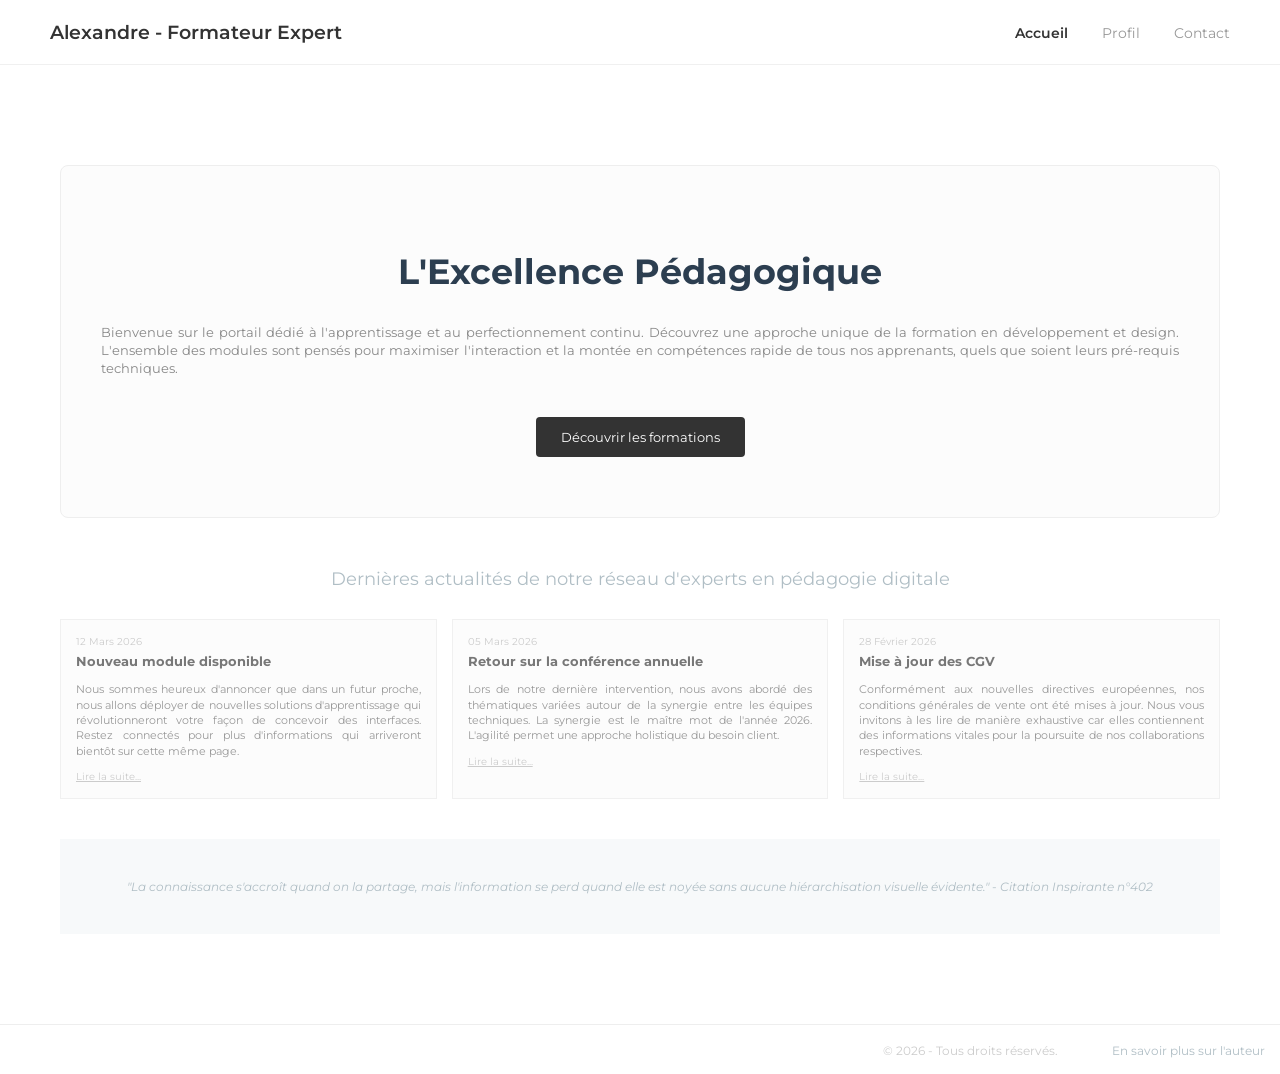
<file: index.html>
<!DOCTYPE html>
<html lang="fr">
<head>
    <meta charset="UTF-8">
    <meta name="viewport" content="width=device-width, initial-scale=1.0">
    <title>Accueil - Alexandre Formateur</title>
    <link rel="stylesheet" href="style.css">
    <link href="https://fonts.googleapis.com/css2?family=Montserrat:wght@300;400;600&display=swap" rel="stylesheet">
</head>
<body class="common-body">
  
    <header class="main-header">
        <div class="logo">Alexandre - Formateur Expert</div>
        <nav class="main-nav">
            
            <span class="nav-item active">Accueil</span>
            <span class="nav-item" onclick="window.location.href='presentation.html'">Profil</span>
            <span class="nav-item">Contact</span>
        </nav>
    </header>

    <main class="content-wrapper">
        <div class="hero-section">
            <div class="hero-content">
                <h1>L'Excellence Pédagogique</h1>
                <p class="long-bio center-text">
                    Bienvenue sur le portail dédié à l'apprentissage et au perfectionnement continu. Découvrez une approche unique de la formation en développement et design. L'ensemble des modules sont pensés pour maximiser l'interaction et la montée en compétences rapide de tous nos apprenants, quels que soient leurs pré-requis techniques.
                </p>
                
               
                <div class="btn-primary fake-cta" onclick="alert('Ce module est en cours de maintenance.')">Découvrir les formations</div>
            </div>
        </div>

        <section class="news-section">
            <h2>Dernières actualités de notre réseau d'experts en pédagogie digitale</h2>
            <div class="news-grid">
                <div class="news-card">
                    <span class="news-date">12 Mars 2026</span>
                    <h3>Nouveau module disponible</h3>
                    <p>Nous sommes heureux d'annoncer que dans un futur proche, nous allons déployer de nouvelles solutions d'apprentissage qui révolutionneront votre façon de concevoir des interfaces. Restez connectés pour plus d'informations qui arriveront bientôt sur cette même page.</p>
                    <div class="read-more">Lire la suite...</div>
                </div>
                <div class="news-card">
                    <span class="news-date">05 Mars 2026</span>
                    <h3>Retour sur la conférence annuelle</h3>
                    <p>Lors de notre dernière intervention, nous avons abordé des thématiques variées autour de la synergie entre les équipes techniques. La synergie est le maître mot de l'année 2026. L'agilité permet une approche holistique du besoin client.</p>
                    <div class="read-more">Lire la suite...</div>
                </div>
                <div class="news-card">
                    <span class="news-date">28 Février 2026</span>
                    <h3>Mise à jour des CGV</h3>
                    <p>Conformément aux nouvelles directives européennes, nos conditions générales de vente ont été mises à jour. Nous vous invitons à les lire de manière exhaustive car elles contiennent des informations vitales pour la poursuite de nos collaborations respectives.</p>
                    <div class="read-more">Lire la suite...</div>
                </div>
            </div>
        </section>

        <!-- Bandeau surcharge cognitive -->
        <div class="useless-banner">
            "La connaissance s'accroît quand on la partage, mais l'information se perd quand elle est noyée sans aucune hiérarchisation visuelle évidente." - Citation Inspirante n°402
        </div>
    </main>

    
    <div class="footer-trap">
        <span class="copyright">© 2026 - Tous droits réservés.</span>
        <a href="presentation.html" class="hidden-link">En savoir plus sur l'auteur</a>
    </div>

   
    <script>
        document.querySelectorAll('.nav-item').forEach(item => {
            if(item.textContent === 'Contact') {
                item.addEventListener('click', () => {
                    alert("Page en construction.");
                });
            }
        });
    </script>
</body>
</html>
</file>
<file: style.css>
/* RÉGLAGES GLOBAUX PIÉGÉS */
* {
    box-sizing: border-box;
    /* Piège majeur mais discret : suppression de l'outline sur l'état :focus */
    outline: none !important;
}

body {
    font-family: 'Montserrat', sans-serif;
    margin: 0;
    padding: 0;
    background-color: #fafbfc; /* Fond très clair */
}

/* =========================================
   STYLES COMMUNS ET LAYOUT
   ========================================= */
.common-body {
    background-color: #ffffff; /* Le même fond pour tout le site */
    display: flex;
    flex-direction: column;
    min-height: 100vh;
}

.main-header {
    display: flex;
    justify-content: space-between;
    align-items: center;
    padding: 20px 50px;
    border-bottom: 1px solid #f0f0f0;
    flex-shrink: 0;
}

.hero-section {
    width: 100%;
    margin: 50px auto; /* Pareil que pour la bio */
    display: flex;
    align-items: center;
    justify-content: center;
    background-color: #fcfcfc; /* Gris très clair assorti au formulaire */
    border: 1px solid #eee;
    border-radius: 8px;
    padding: 60px 40px;
    text-align: center;
}

.hero-content h1 {
    font-size: 2.2rem;
    color: #2c3e50;
    margin-bottom: 30px;
}

.center-text {
    text-align: center;
    margin: 0 auto 40px;
    width: 100%;
}

/* Faux CTA qui attire l'attention mais ne sert à rien */
.btn-primary {
    display: inline-block;
    background-color: #333; /* Bouton gris foncé uni, comme sur le formulaire de l'autre page */
    color: white;
    padding: 12px 25px;
    font-size: 13px;
    border-radius: 4px;
    cursor: pointer;
}

/* Le Footer avec le vrai lien caché */
.footer-trap {
    margin-top: auto;
    background-color: #fff;
    padding: 15px;
    text-align: right;
    border-top: 1px solid #eee;
    flex-shrink: 0;
}

.copyright {
    color: #ccc;
    font-size: 12px;
    margin-right: 50px;
}

.hidden-link {
    /* Le lien ne ressemble pas à un lien : pas de soulignement, couleur grise, pas de cursor pointer */
    text-decoration: none;
    color: #b0bec5; 
    font-size: 12px;
    cursor: default; /* GROS PIÈGE ERGONOMIQUE */
}

/* =========================================
   PAGE 2 : PRESENTATION.HTML & ELEMENTS COMMUNS
   ========================================= */

.logo {
    font-weight: 600;
    font-size: 1.2rem;
    color: #333;
}

.nav-item {
    margin-left: 30px;
    font-size: 0.9rem;
    color: #999; /* Contraste faible */
    cursor: default; /* Pas d'affordance */
}

.nav-item.active {
    color: #333;
    font-weight: 600;
}

.content-wrapper {
    max-width: 1200px; /* Trop large pour de la lecture */
    margin: 50px auto;
    padding: 0 20px;
}

.bio-section {
    display: flex;
    flex-wrap: wrap; /* Sur mobile, ça passe à la ligne */
    gap: 40px;
    margin-bottom: 60px;
}

.profile-pic {
    width: 300px;
    height: 300px;
    border-radius: 8px;
    object-fit: cover;
    /* Piège subtil : pas de Alt explicite dans le HTML */
}

.bio-text {
    flex: 1;
}

.bio-text h2 {
    color: #2c3e50;
    margin-top: 0;
}

.long-bio {
    /* Pièges typographiques combinés */
    font-size: 13px; /* Trop petit */
    color: #888888; /* Contraste insuffisant */
    text-align: justify; /* Crée des "rivières de blanc", dur à lire pour les dyslexiques */
    line-height: 1.4;
    width: 100%; /* Ligne beaucoup trop longue, l'oeil se perd (loi de la proxémie visuelle rompue) */
}

/* Nouvelles sections surchargées (Fioritures et bruit visuel) */
.news-section {
    margin: 40px auto;
}

.news-section h2 {
    font-size: 1.1rem;
    color: #b0bec5;
    text-align: center;
    margin-bottom: 30px;
    font-weight: 400;
}

.news-grid {
    display: flex;
    gap: 15px;
}

.news-card {
    background-color: #fcfcfc;
    border: 1px solid #f0f0f0;
    padding: 15px;
    flex: 1;
}

.news-date {
    font-size: 10px;
    color: #ccc;
    display: block;
    margin-bottom: 5px;
}

.news-card h3 {
    font-size: 13px;
    color: #777;
    margin-top: 0;
}

.news-card p {
    font-size: 11px;
    color: #999;
    line-height: 1.4;
    text-align: justify;
}

.read-more {
    font-size: 10px;
    color: #ccc;
    text-decoration: underline;
    margin-top: 10px;
    cursor: default;
}

.useless-banner {
    background-color: #f7f9fa;
    color: #b0bec5;
    text-align: center;
    padding: 40px;
    font-style: italic;
    font-size: 12px;
    margin: 40px 0;
}

.stats-section {
    display: flex;
    justify-content: space-between;
    background-color: #fefefe;
    border-top: 1px dashed #eee;
    border-bottom: 1px dashed #eee;
    padding: 40px 20px;
    margin-bottom: 60px;
}

.stat-box {
    text-align: center;
    flex: 1;
    border-right: 1px solid #f9f9f9;
}

.stat-box:last-child {
    border-right: none;
}

.stat-number {
    display: block;
    font-size: 24px;
    font-weight: 600;
    color: #666;
    margin-bottom: 10px;
}

.stat-label {
    font-size: 11px;
    color: #bbb;
}

.skills-section {
    text-align: center;
    margin-bottom: 60px;
    padding: 0 40px;
}

.skills-section h3 {
    font-weight: 400;
    color: #888;
    font-size: 15px;
}

.skills-desc {
    font-size: 12px;
    color: #aaa;
    margin-bottom: 30px;
}

.skills-list {
    display: flex;
    flex-wrap: wrap;
    justify-content: center;
    gap: 8px;
}

.skill-tag {
    background-color: #f9f9f9;
    color: #a0a0a0;
    padding: 6px 12px;
    font-size: 10px;
    border-radius: 20px;
}

/* --- Formulaire --- */
.contact-section {
    background-color: #fcfcfc;
    padding: 40px;
    border-radius: 8px;
    border: 1px solid #eee;
    max-width: 600px;
    margin: 0 auto;
}

.contact-card h3 {
    margin-top: 0;
    color: #444;
}

.contact-desc {
    font-size: 13px;
    color: #999;
    margin-bottom: 30px;
}

.input-group {
    margin-bottom: 25px;
}

/* Design minimaliste mais désastreux pour l'UX */
input, textarea {
    width: 100%;
    border: none;
    border-bottom: 1px solid #ccc; /* Difficile de voir la limite du champ */
    background: transparent;
    padding: 10px 0;
    font-family: inherit;
    font-size: 14px;
    color: #333;
}

input::placeholder, textarea::placeholder {
    color: #bbb; /* Trop clair */
}

/* Zone de contact trop petite et bloquée */
textarea {
    resize: none; 
    height: 40px; 
}

/* Feedback Box (lointaine) */
.feedback-msg {
    display: none;
    position: absolute;
    top: 0;
    left: 0;
    width: 100%;
    text-align: center;
    padding: 15px;
    background-color: #ffebee;
    color: #c62828;
    font-size: 14px;
    z-index: 100;
}

/* Fausse Checkbox Custom */
.custom-checkbox-wrapper {
    display: flex;
    align-items: flex-start;
    margin-bottom: 30px;
}

.custom-checkbox {
    min-width: 16px;
    height: 16px;
    border: 1px solid #aaa;
    margin-right: 12px;
    margin-top: 2px;
    cursor: pointer;
    border-radius: 3px;
}

.custom-checkbox.active {
    background-color: #333;
}

.rgpd-text {
    font-size: 11px;
    color: #777;
}

/* Bouton Soumettre en DIV */
.btn-submit {
    display: inline-block;
    background-color: #333;
    color: white;
    padding: 12px 25px;
    font-size: 13px;
    border-radius: 4px;
    cursor: pointer; /* Au moins on peut cliquer */
    /* Piège visuel : pas de :hover, ça a l'air statique malgré le curseur */
}
</file>
